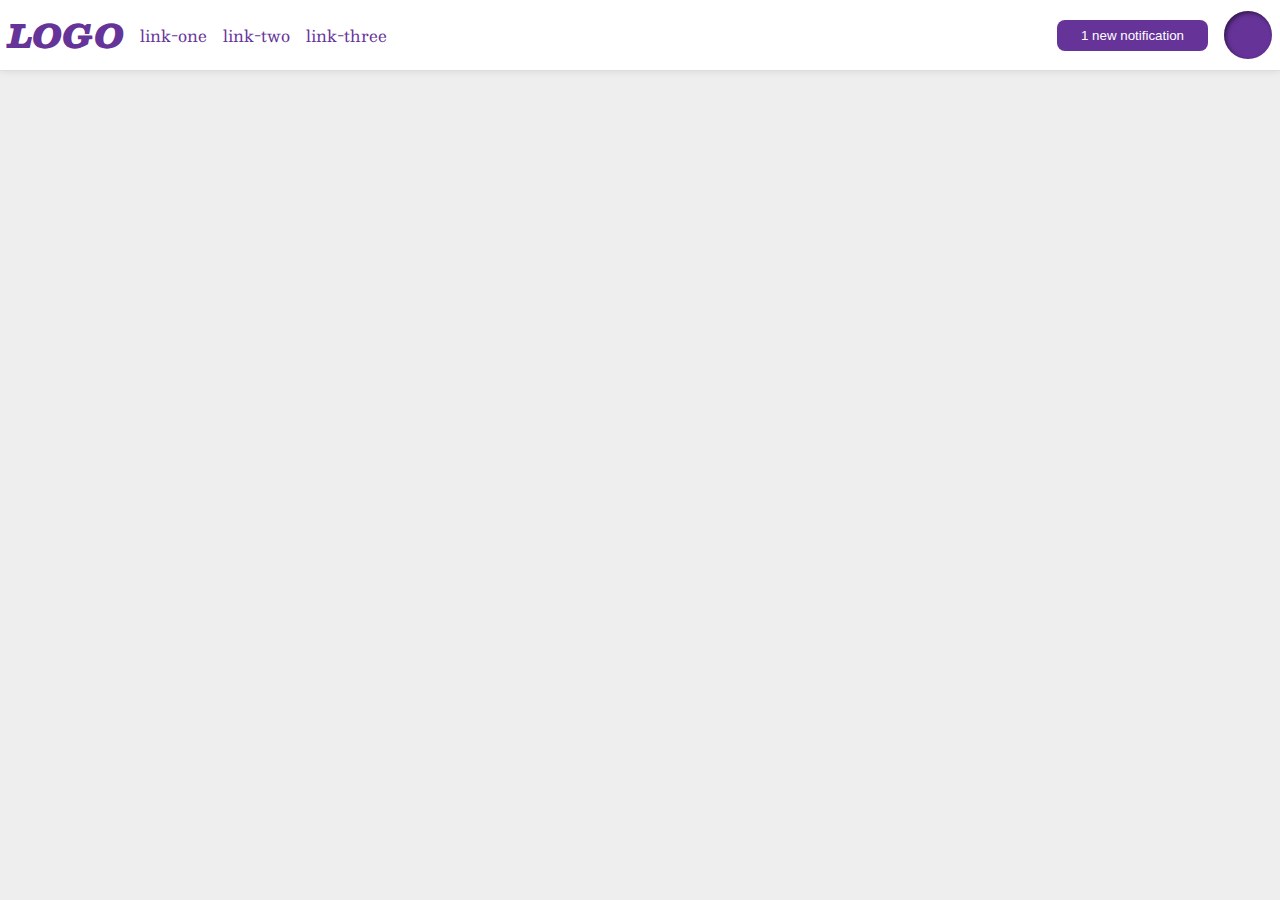
<file: foundations/flex/03-flex-header-2/index.html>
<!doctype html>
<html lang="en">
    <head>
        <meta charset="UTF-8" />
        <meta http-equiv="X-UA-Compatible" content="IE=edge" />
        <meta name="viewport" content="width=device-width, initial-scale=1.0" />
        <title>Flex Header 2</title>
        <link rel="stylesheet" href="style.css" />
    </head>
    <body>
        <div class="header">
            <div class="left">
                <div class="logo">LOGO</div>
                <ul class="links">
                    <li><a href="https://google.com">link-one</a></li>
                    <li><a href="https://google.com">link-two</a></li>
                    <li><a href="https://google.com">link-three</a></li>
                </ul>
            </div>
            <div class="right">
                <button class="notifications">1 new notification</button>
                <div class="profile-image"></div>
            </div>
        </div>
    </body>
</html>
</file>
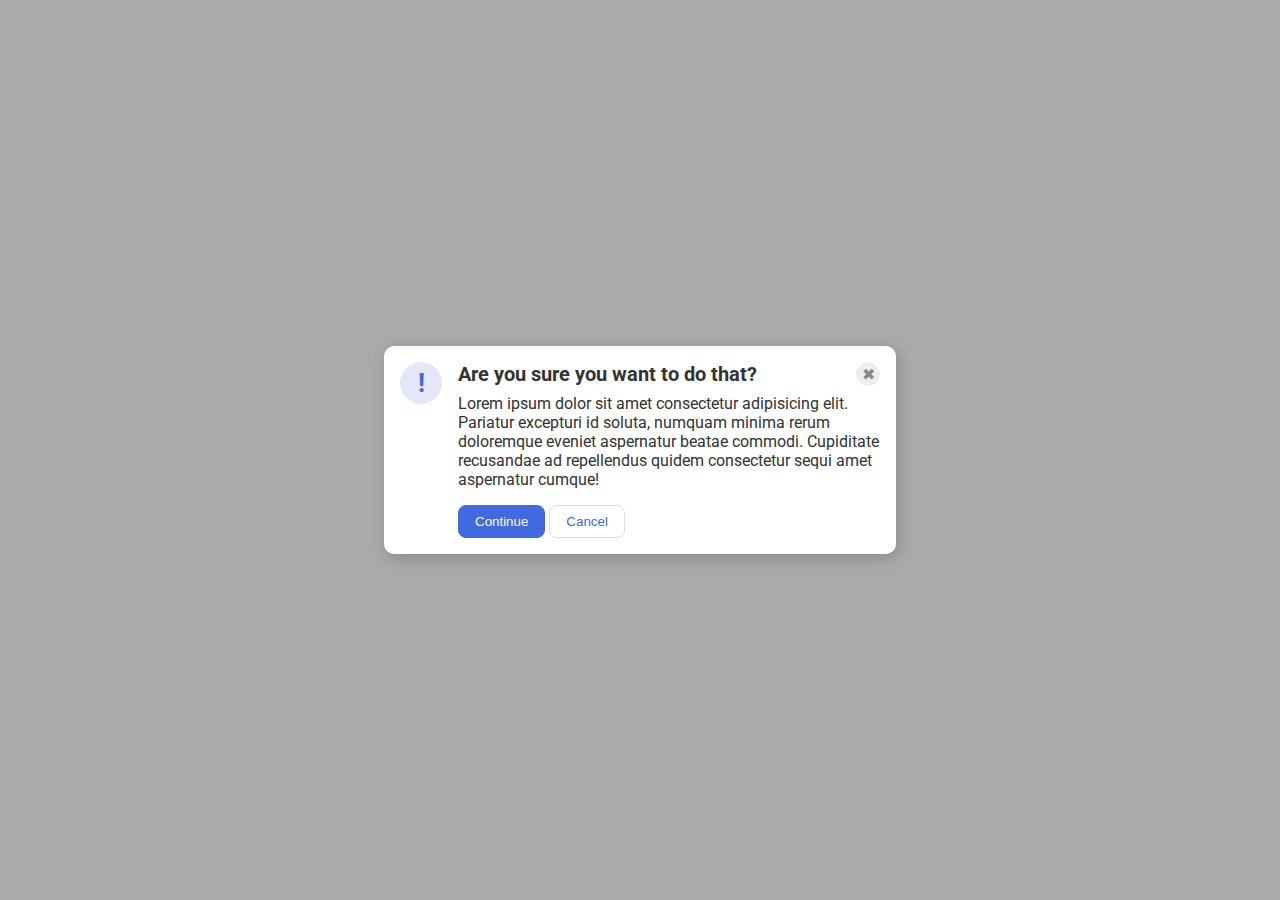
<file: foundations/flex/05-flex-modal/index.html>
<!doctype html>
<html lang="en">
    <head>
        <meta charset="UTF-8" />
        <meta http-equiv="X-UA-Compatible" content="IE=edge" />
        <meta name="viewport" content="width=device-width, initial-scale=1.0" />
        <link rel="stylesheet" href="style.css" />
        <title>Modal</title>
    </head>
    <body>
        <div class="modal">
            <div class="icon">!</div>
            <div class="container">
                <div class="header">
                    Are you sure you want to do that?
                    <button class="close-button">✖</button>
                </div>
                <div class="text">
                    Lorem ipsum dolor sit amet consectetur adipisicing elit.
                    Pariatur excepturi id soluta, numquam minima rerum
                    doloremque eveniet aspernatur beatae commodi. Cupiditate
                    recusandae ad repellendus quidem consectetur sequi amet
                    aspernatur cumque!
                </div>
                <button class="continue">Continue</button>
                <button class="cancel">Cancel</button>
            </div>
        </div>
    </body>
</html>
</file>
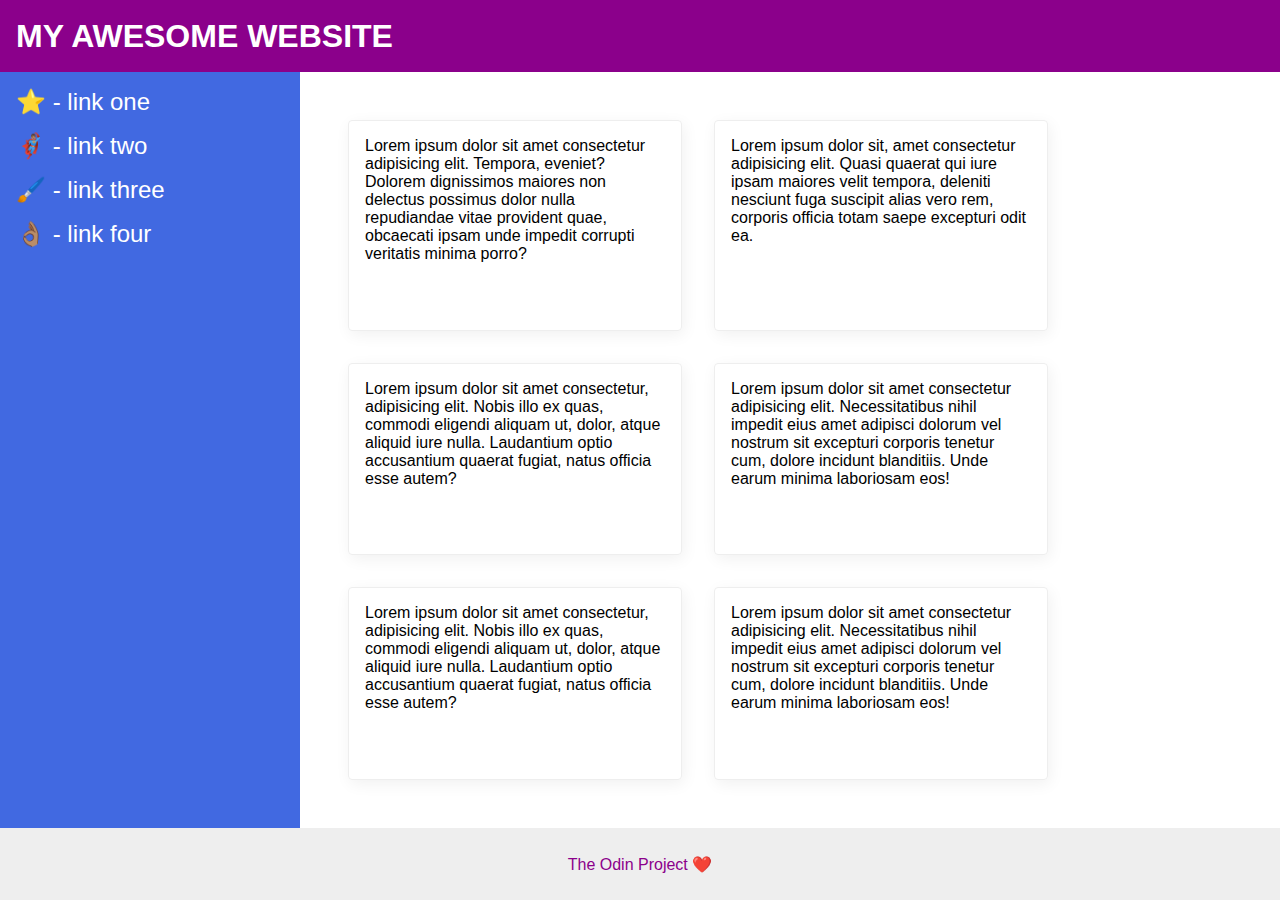
<file: foundations/flex/07-flex-layout-2/index.html>
<!doctype html>
<html lang="en">
    <head>
        <meta charset="UTF-8" />
        <meta http-equiv="X-UA-Compatible" content="IE=edge" />
        <meta name="viewport" content="width=device-width, initial-scale=1.0" />
        <title>The Holy Grail</title>
        <link rel="stylesheet" href="style.css" />
    </head>
    <body>
        <div class="header">MY AWESOME WEBSITE</div>
        <div class="container">
            <div class="sidebar">
                <ul>
                    <li><a href="#">⭐ - link one</a></li>
                    <li><a href="#">🦸🏽‍♂️ - link two</a></li>
                    <li><a href="#">🖌️ - link three</a></li>
                    <li><a href="#">👌🏽 - link four</a></li>
                </ul>
            </div>
            <div class="cards">
                <div class="card">
                    Lorem ipsum dolor sit amet consectetur adipisicing elit.
                    Tempora, eveniet? Dolorem dignissimos maiores non delectus
                    possimus dolor nulla repudiandae vitae provident quae,
                    obcaecati ipsam unde impedit corrupti veritatis minima
                    porro?
                </div>
                <div class="card">
                    Lorem ipsum dolor sit, amet consectetur adipisicing elit.
                    Quasi quaerat qui iure ipsam maiores velit tempora, deleniti
                    nesciunt fuga suscipit alias vero rem, corporis officia
                    totam saepe excepturi odit ea.
                </div>
                <div class="card">
                    Lorem ipsum dolor sit amet consectetur, adipisicing elit.
                    Nobis illo ex quas, commodi eligendi aliquam ut, dolor,
                    atque aliquid iure nulla. Laudantium optio accusantium
                    quaerat fugiat, natus officia esse autem?
                </div>
                <div class="card">
                    Lorem ipsum dolor sit amet consectetur adipisicing elit.
                    Necessitatibus nihil impedit eius amet adipisci dolorum vel
                    nostrum sit excepturi corporis tenetur cum, dolore incidunt
                    blanditiis. Unde earum minima laboriosam eos!
                </div>
                <div class="card">
                    Lorem ipsum dolor sit amet consectetur, adipisicing elit.
                    Nobis illo ex quas, commodi eligendi aliquam ut, dolor,
                    atque aliquid iure nulla. Laudantium optio accusantium
                    quaerat fugiat, natus officia esse autem?
                </div>
                <div class="card">
                    Lorem ipsum dolor sit amet consectetur adipisicing elit.
                    Necessitatibus nihil impedit eius amet adipisci dolorum vel
                    nostrum sit excepturi corporis tenetur cum, dolore incidunt
                    blanditiis. Unde earum minima laboriosam eos!
                </div>
            </div>
        </div>
        <div class="footer">The Odin Project ❤️</div>
    </body>
</html>
</file>
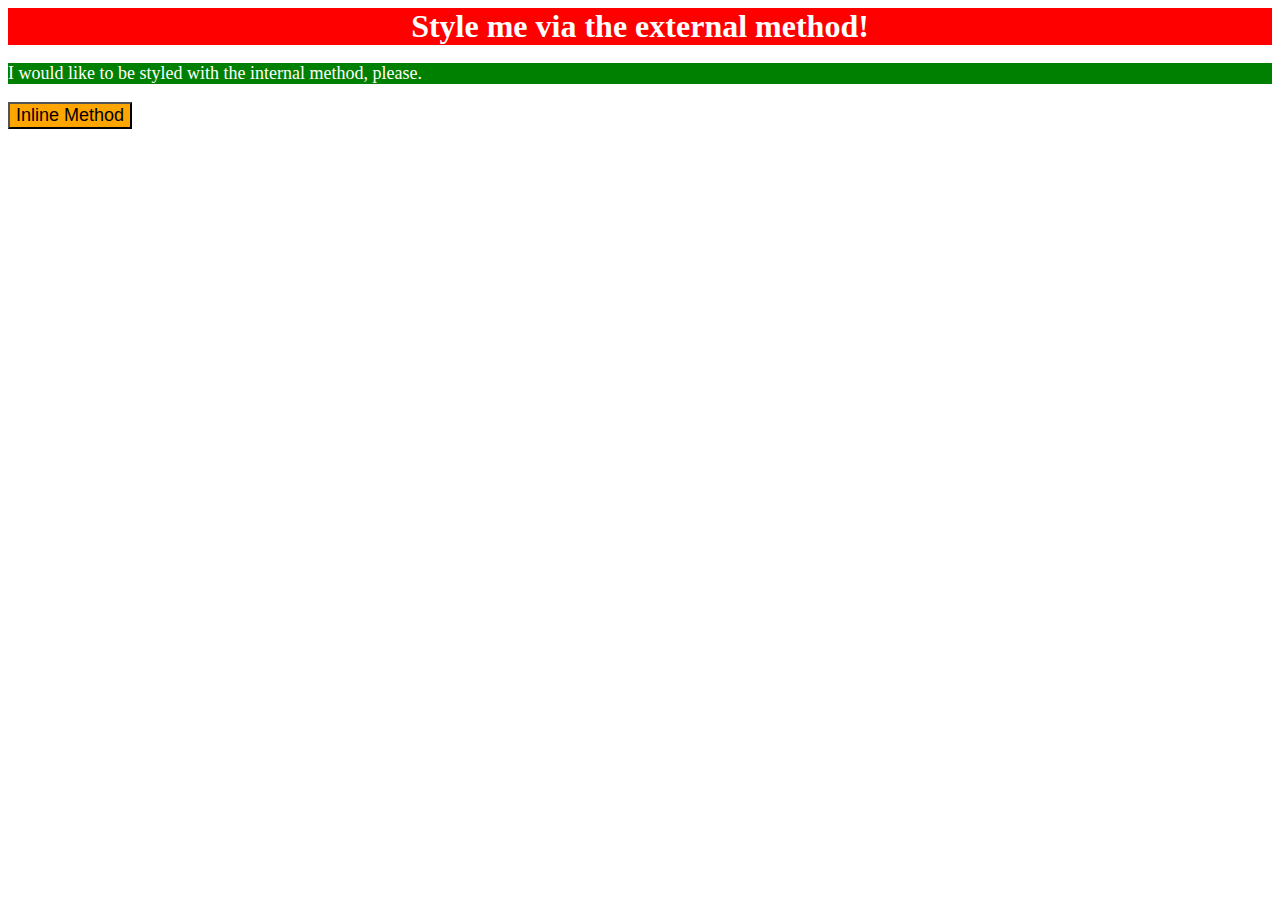
<file: foundations/intro-to-css/01-css-methods/index.html>
<!DOCTYPE html>
<html lang="en">
  <head>
    <meta charset="UTF-8">
    <meta http-equiv="X-UA-Compatible" content="IE=edge">
    <meta name="viewport" content="width=device-width, initial-scale=1.0">
    <title>Methods for Adding CSS</title>
    <link rel="stylesheet" href="styles.css">
    <style>
      p {
        color: white;
        background-color: green;
        font-size: 18px;
      }
    </style>
  </head>
  <body>
    <div>Style me via the external method!</div>
    <p>I would like to be styled with the internal method, please.</p>
    <button style="background-color: orange; font-size: 18px;">Inline Method</button>
  </body>
</html>
</file>
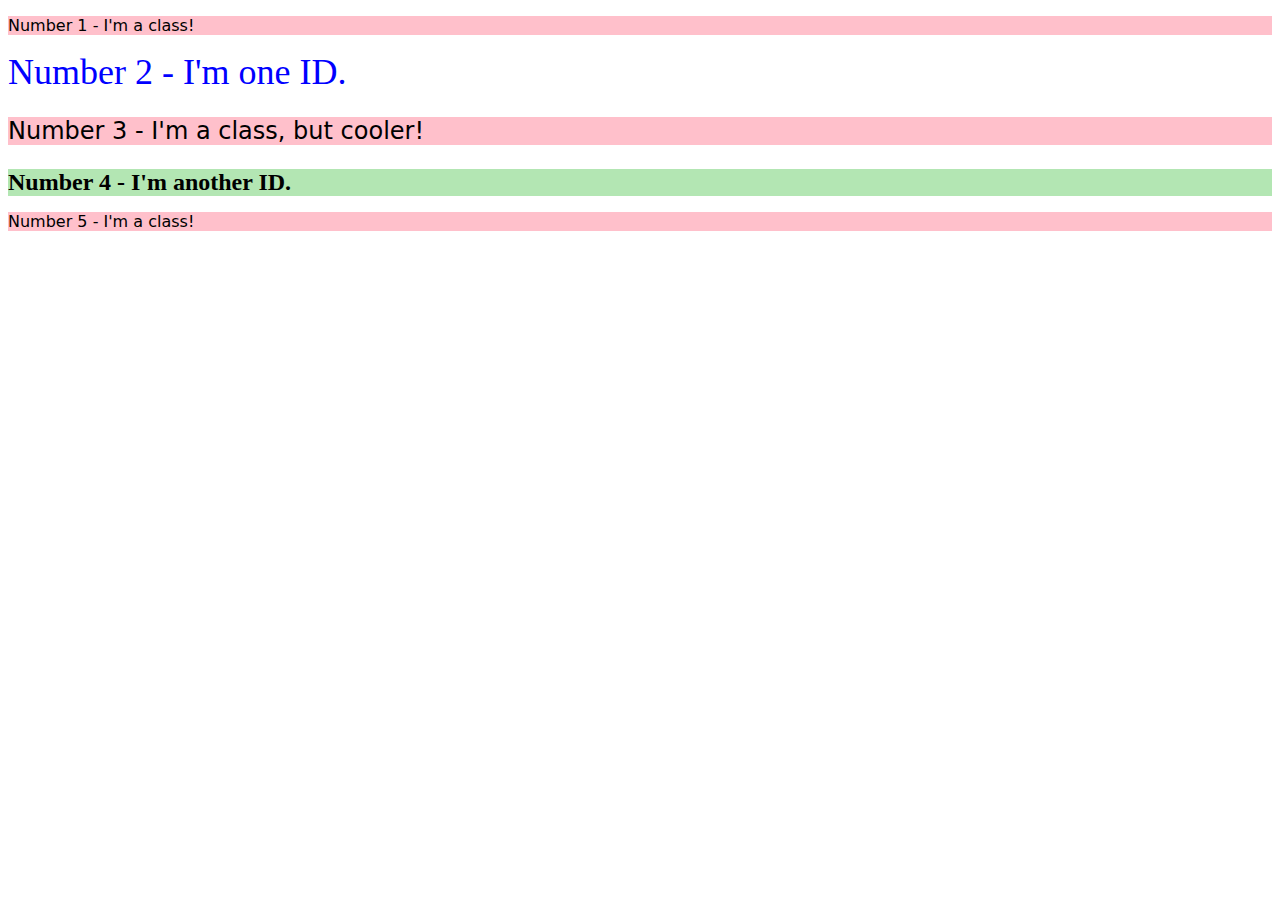
<file: foundations/intro-to-css/02-class-id-selectors/index.html>
<!DOCTYPE html>
<html lang="en">
  <head>
    <meta charset="UTF-8">
    <meta http-equiv="X-UA-Compatible" content="IE=edge">
    <meta name="viewport" content="width=device-width, initial-scale=1.0">
    <title>Class and ID Selectors</title>
    <link rel="stylesheet" href="style.css">
  </head>
  <body>
    <p class="odd">Number 1 - I'm a class!</p>
    <div id="second">Number 2 - I'm one ID.</div>
    <p class="odd cooler-odd">Number 3 - I'm a class, but cooler!</p>
    <div id="fourth">Number 4 - I'm another ID.</div>
    <p class="odd">Number 5 - I'm a class!</p>
  </body>
</html>
</file>
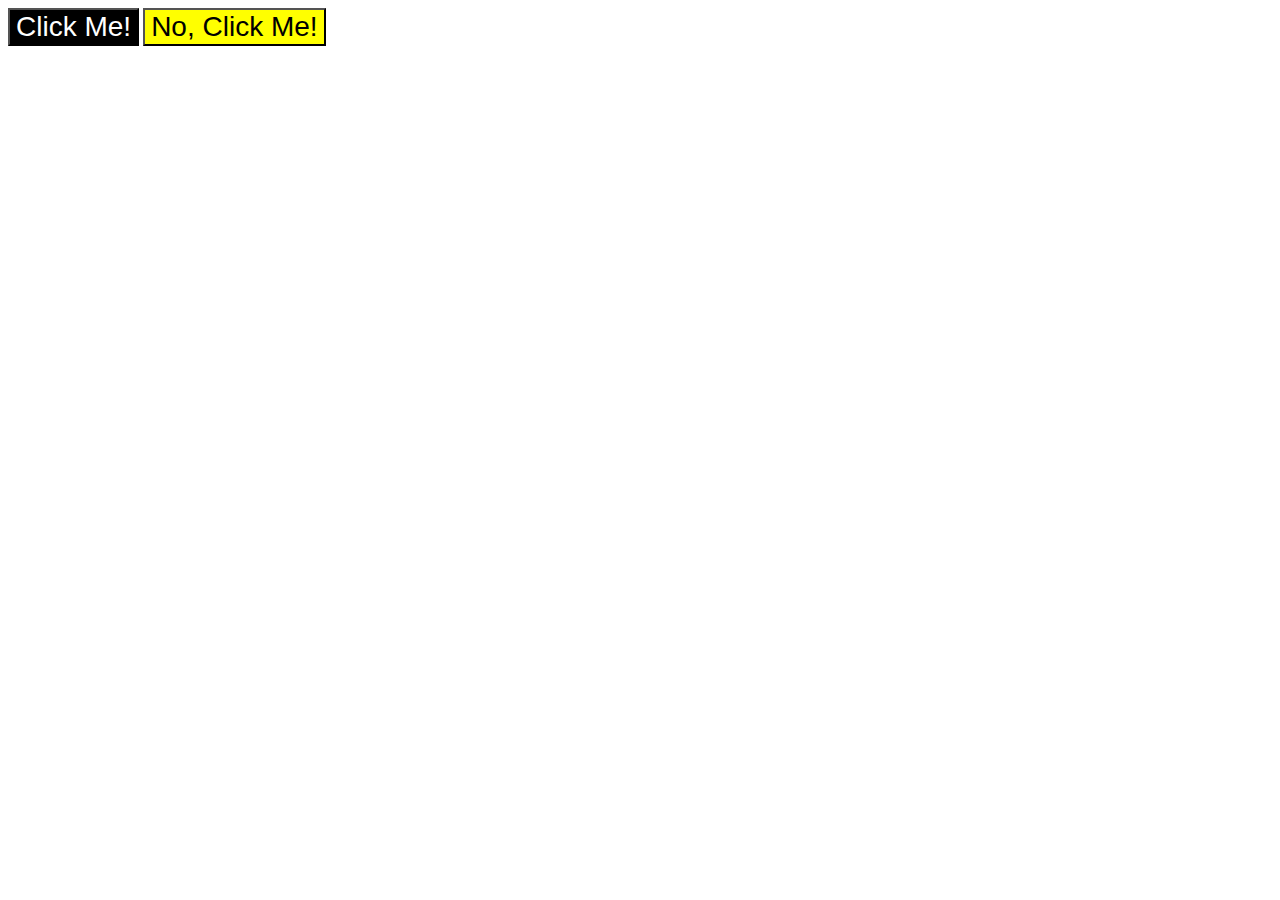
<file: foundations/intro-to-css/03-grouping-selectors/index.html>
<!DOCTYPE html>
<html lang="en">
  <head>
    <meta charset="UTF-8">
    <meta http-equiv="X-UA-Compatible" content="IE=edge">
    <meta name="viewport" content="width=device-width, initial-scale=1.0">
    <title>Grouping Selectors</title>
    <link rel="stylesheet" href="style.css">
  </head>
  <body>
    <button class="dark">Click Me!</button>
    <button class="sun">No, Click Me!</button>
  </body>
</html>
</file>
<file: foundations/flex/03-flex-header-2/style.css>
/* this is some magical font-importing.
you'll learn about it later. */
@import url("https://fonts.googleapis.com/css2?family=Besley:ital,wght@0,400;1,900&display=swap");

body {
    margin: 0;
    background: #eee;
    font-family: Besley, serifi;
}

.header {
    display: flex;
    background: white;
    border-bottom: 1px solid #ddd;
    box-shadow: 0 0 8px rgba(0, 0, 0, 0.1);
    padding: 8px;
    justify-content: space-between;
}

.profile-image {
    background: rebeccapurple;
    box-shadow: inset 2px 2px 4px rgba(0, 0, 0, 0.5);
    border-radius: 50%;
    width: 48px;
    height: 48px;
}

.logo {
    color: rebeccapurple;
    font-size: 32px;
    font-weight: 900;
    font-style: italic;
}

button {
    border: none;
    border-radius: 8px;
    background: rebeccapurple;
    color: white;
    padding: 8px 24px;
}

a {
    /* this removes the line under our links */
    text-decoration: none;
    color: rebeccapurple;
}

ul {
    list-style-type: none;
    display: flex;
    margin: 0;
    padding: 0;
    gap: 16px;
}

.left,
.right {
    display: flex;
    align-items: center;
    gap: 16px;
}
</file>
<file: foundations/flex/05-flex-modal/style.css>
@import url("https://fonts.googleapis.com/css2?family=Roboto:wght@400;700&display=swap");

html,
body {
    height: 100%;
}

body {
    font-family: Roboto, sans-serif;
    margin: 0;
    background: #aaa;
    color: #333;
    /* I'll give you this one for free lol */
    display: flex;
    align-items: center;
    justify-content: center;
}

.modal {
    background: white;
    width: 480px;
    border-radius: 10px;
    box-shadow: 2px 4px 16px rgba(0, 0, 0, 0.2);
    padding: 18px;
    display: flex;
    gap: 16px;
    padding: 16px;
}

.icon {
    color: royalblue;
    font-size: 26px;
    font-weight: 700;
    background: lavender;
    width: 42px;
    height: 42px;
    border-radius: 50%;
    display: flex;
    align-items: center;
    justify-content: center;
    flex-shrink: 0;
}

.close-button {
    background: #eee;
    border-radius: 50%;
    color: #888;
    font-weight: 400;
    font-size: 16px;
    height: 24px;
    width: 24px;
    display: flex;
    align-items: center;
    justify-content: center;
    border: 1px solid #eee;
    padding: 0;
}

button {
    cursor: pointer;
    padding: 8px 16px;
    border-radius: 8px;
}

button.continue {
    background: royalblue;
    border: 1px solid royalblue;
    color: white;
}

button.cancel {
    background: white;
    border: 1px solid #ddd;
    color: royalblue;
}

.header {
    display: flex;
    font-size: 20px;
    font-weight: 700;
    margin-bottom: 8px;
    align-items: center;
    justify-content: space-between;
}

.text {
    margin-bottom: 16px;
}
</file>
<file: foundations/flex/07-flex-layout-2/style.css>
body {
    font-family: -apple-system, BlinkMacSystemFont, "Segoe UI", Roboto, Oxygen,
        Ubuntu, Cantarell, "Open Sans", "Helvetica Neue", sans-serif;
    margin: 0;
    min-height: 100vh;
    display: flex;
    flex-direction: column;
}

.header {
    display: flex;
    align-items: center;
    height: 72px;
    background: darkmagenta;
    color: white;
    font-size: 32px;
    font-weight: 900;
    padding: 0 16px;
}

.footer {
    display: flex;
    justify-content: center;
    align-items: center;
    height: 72px;
    background: #eee;
    color: darkmagenta;
}

.sidebar {
    width: 300px;
    background: royalblue;
    box-sizing: border-box;
    padding: 16px;
    flex-shrink: 0;
}

.card {
    border: 1px solid #eee;
    box-shadow: 2px 4px 16px rgba(0, 0, 0, 0.06);
    border-radius: 4px;
    padding: 16px;
    width: 300px;
}

ul {
    list-style: none;
    margin: 0;
    padding: 0;
}

li {
    margin-bottom: 16px;
}

a {
    text-decoration: none;
    color: #fff;
    font-size: 24px;
}

.container {
    display: flex;
    flex: 1;
}

.cards {
    display: flex;
    flex-wrap: wrap;
    gap: 32px;
    padding: 48px;
}
</file>
<file: foundations/intro-to-css/01-css-methods/styles.css>
div {
    color: white;
    background-color: red;
    font-size: 32px;
    font-weight: bold;
    text-align: center;
}
</file>
<file: foundations/intro-to-css/02-class-id-selectors/style.css>
.odd {
    background-color: rgb(255 192 203);
    font-family: Verdana, "DejaVu Sans", sans-serif;
}

#second {
    color: #0000ff;
    font-size: 36px;
}

.cooler-odd {
    font-size: 24px;
}

#fourth {
    background-color: hsl(120 50% 80%);
    font-size: 24px;
    font-weight: bold;
}
</file>
<file: foundations/intro-to-css/03-grouping-selectors/style.css>
.dark,
.sun {
    font-size: 28px;
    font-family: Helvetica, "Time New Roman", sans-serif;
}

.dark {
    color: white;
    background-color: black;
}

.sun {
    background-color: yellow;
}
</file>
